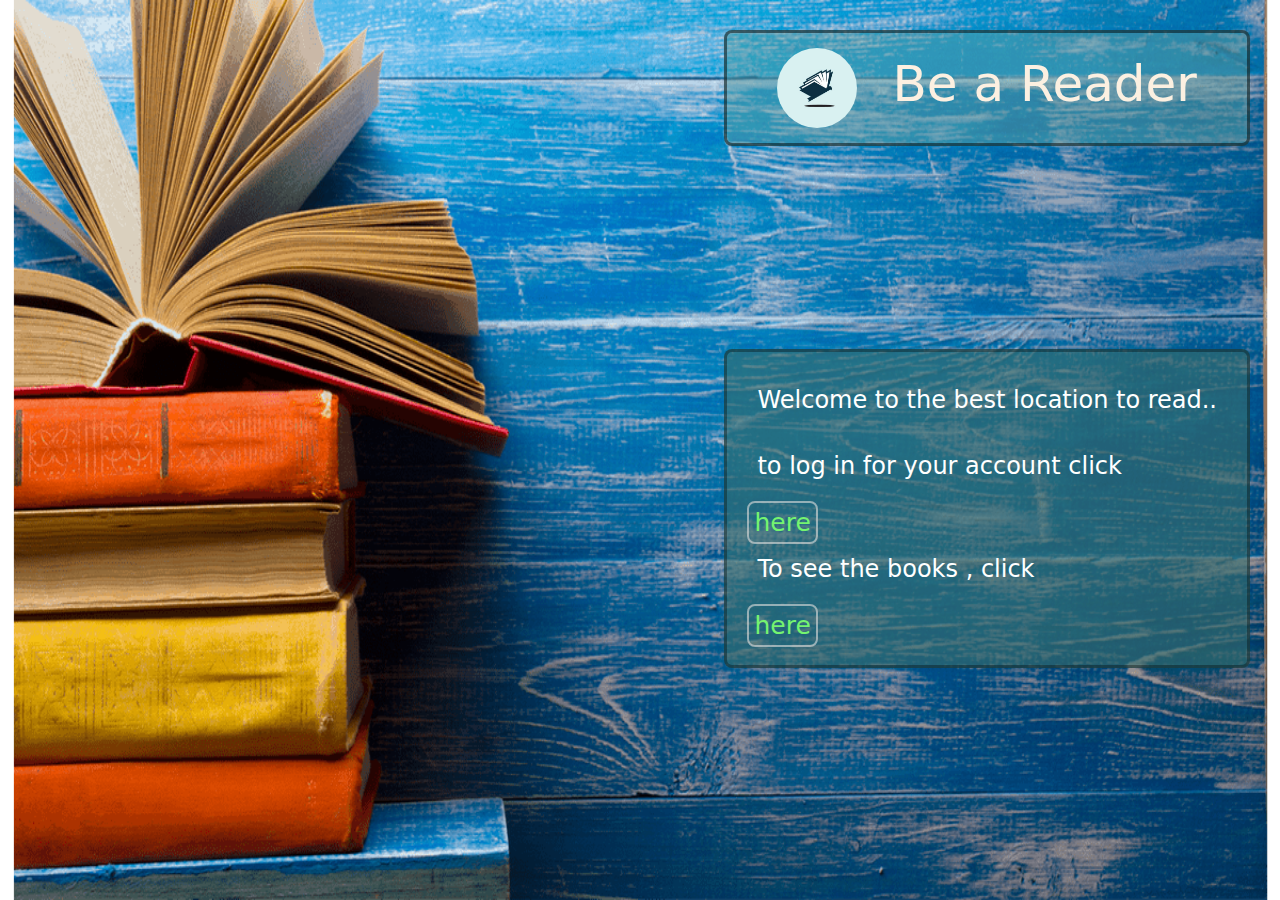
<file: index.html>
<!DOCTYPE html>
<html lang="en">
<head>

    <title>Document</title>
    <link rel="stylesheet" href="css/style.css">
    <link rel="stylesheet" href="../project 12/css/css/font-awesome.min.css">
    <link rel="stylesheet" href="../Bootstrap course/assets/css/botstrab dawnload/bootstrap.min.css">
</head>
<body>
<!-- <header>
  

</header> -->
  

    <div class="home-page">
       
        
        <div class="address">
            <img src="./images/logo book.jpg" alt="">
           <h1>Be a Reader</h1> 
        </div>
        <div class="account-link">
            <p>Welcome to the best location to read..</p>
            <p>to log in for your account click </p>
            <a href="index2.html">here</a>
            <P>To see the books , click </P>
            <a href="index3.html">here</a>
        </div>
       </div>
</html>
</file>
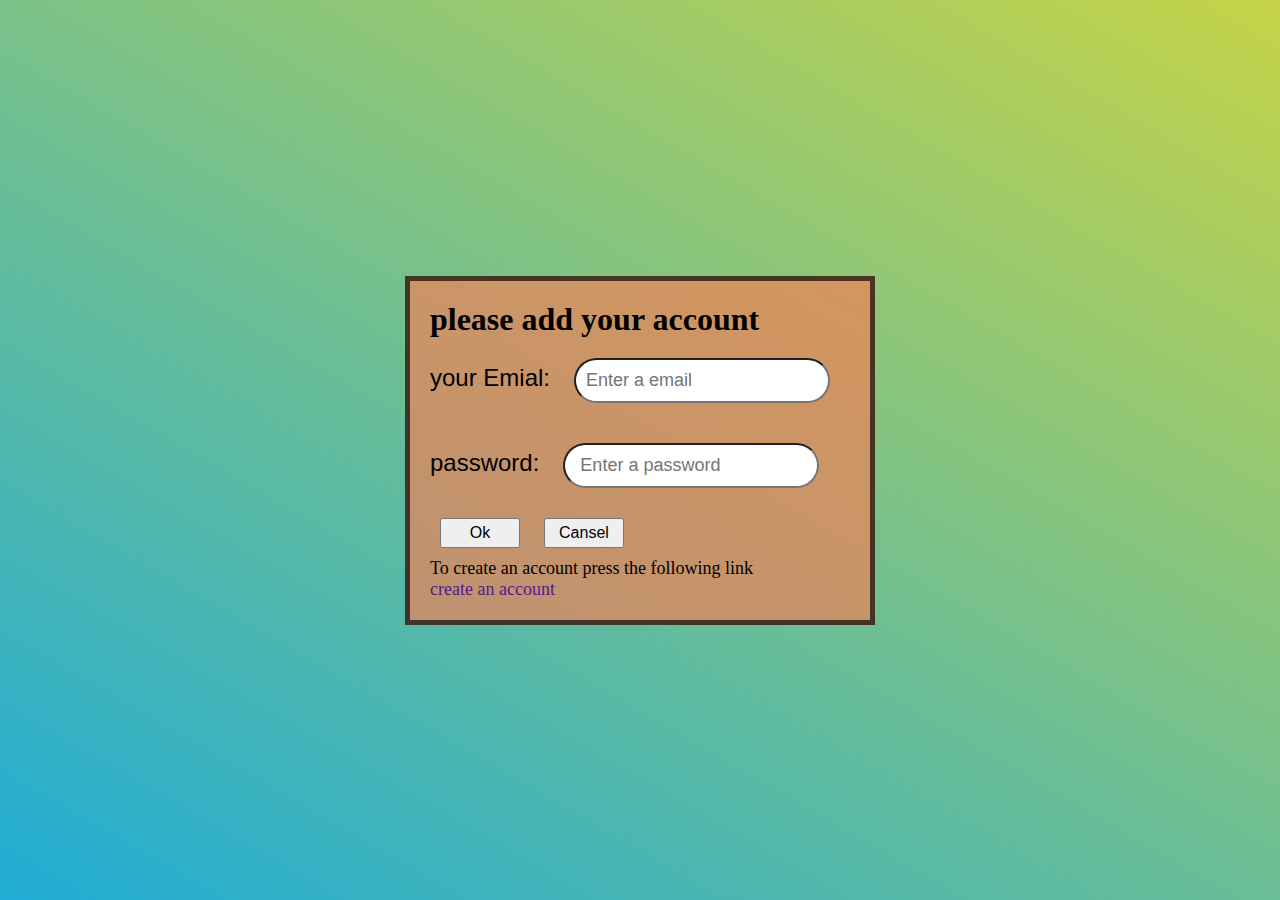
<file: index2.html>
<!DOCTYPE html>
<html lang="en">
<head>
   
    <title>Document</title>
    <link rel="stylesheet" href="css/style2.css">
</head>
<body>
    <div class="home-page-account">
        <div class="your-email">
            <h1>please add your account </h1>
            <form action="index3.html">
            <label>your Emial:</label>
            <input class="x" type="email" placeholder="Enter a email" required>
        <br>
            <label>password:</label>
            <input class="y" type="password" min="8" max="50ss" placeholder=" Enter a password" required>
            <br> 
            <button type="submit">ok</button>
            <button type="reset">cansel</button>
            <br>
            </form>
            <p>To create an account press the following link</p>
            <a href="">create an account</a>
           
        </div>
        
    </div>
</body>
</html>
</file>
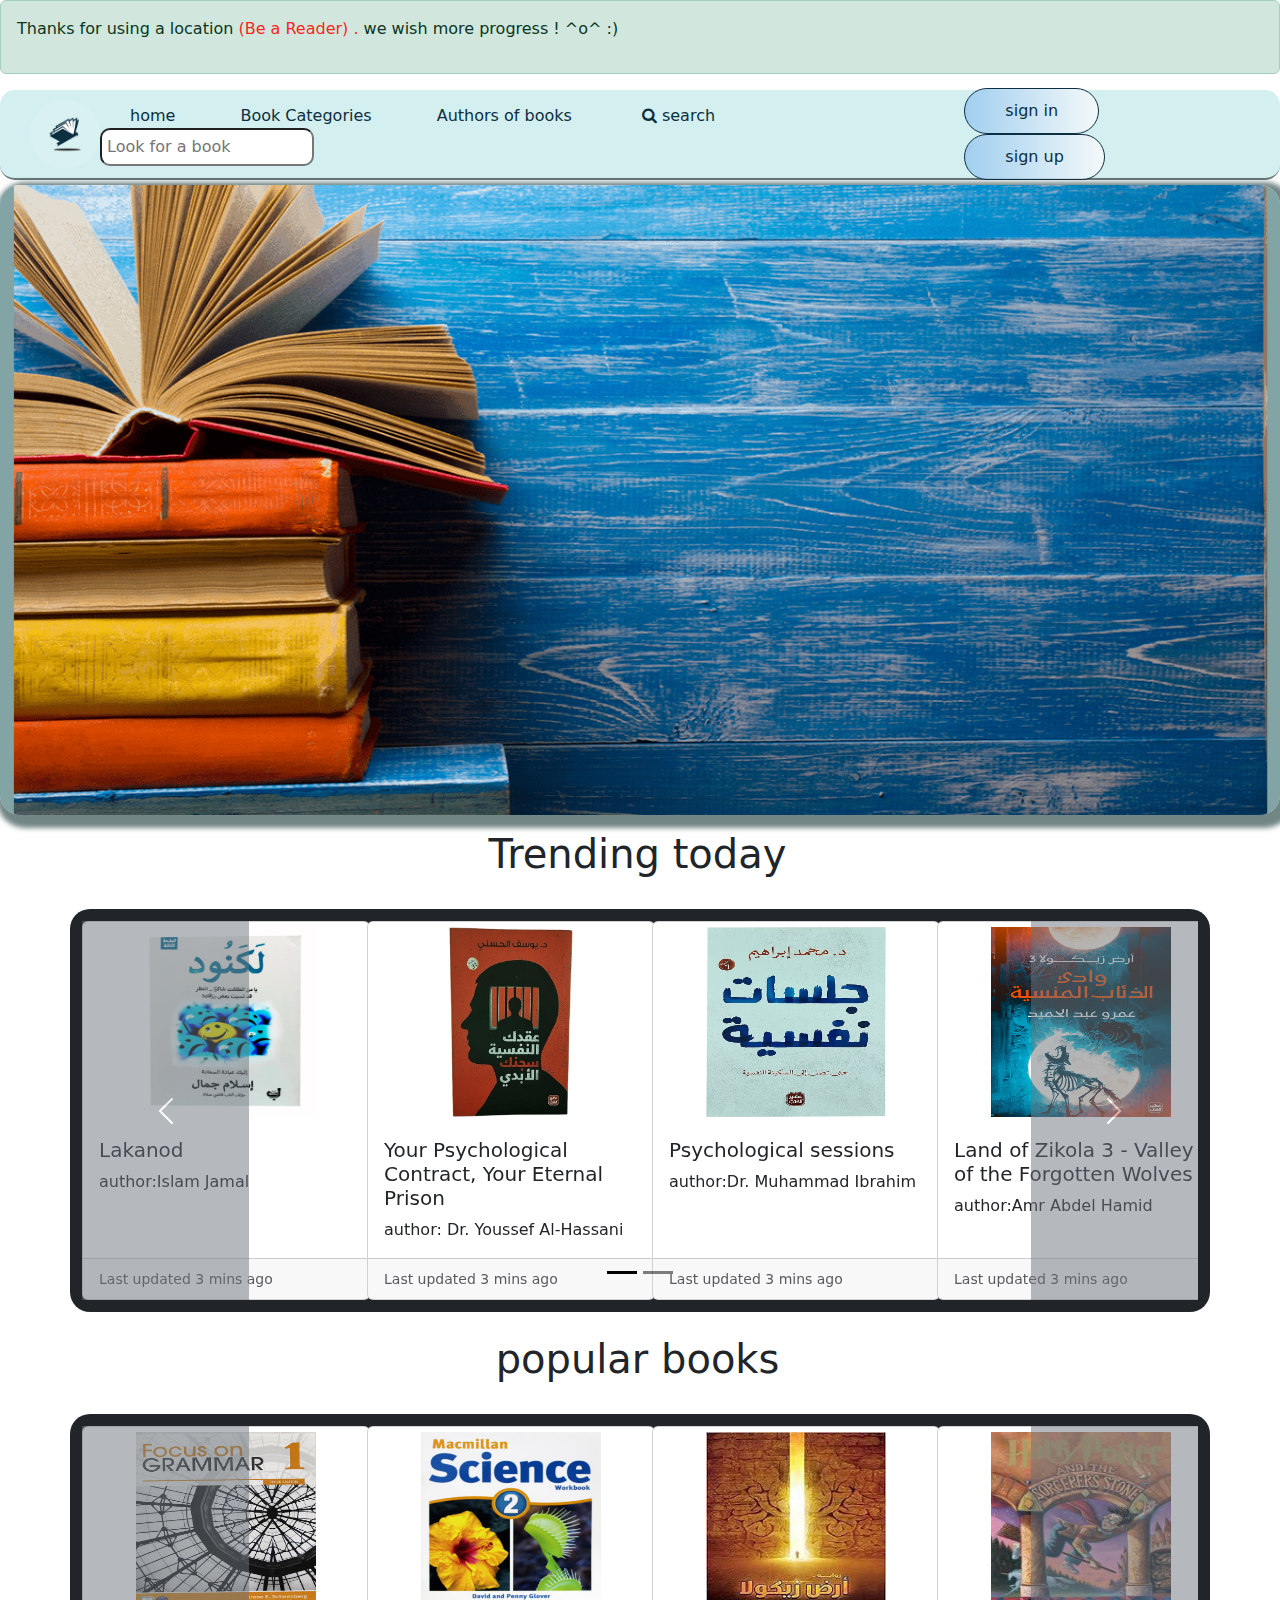
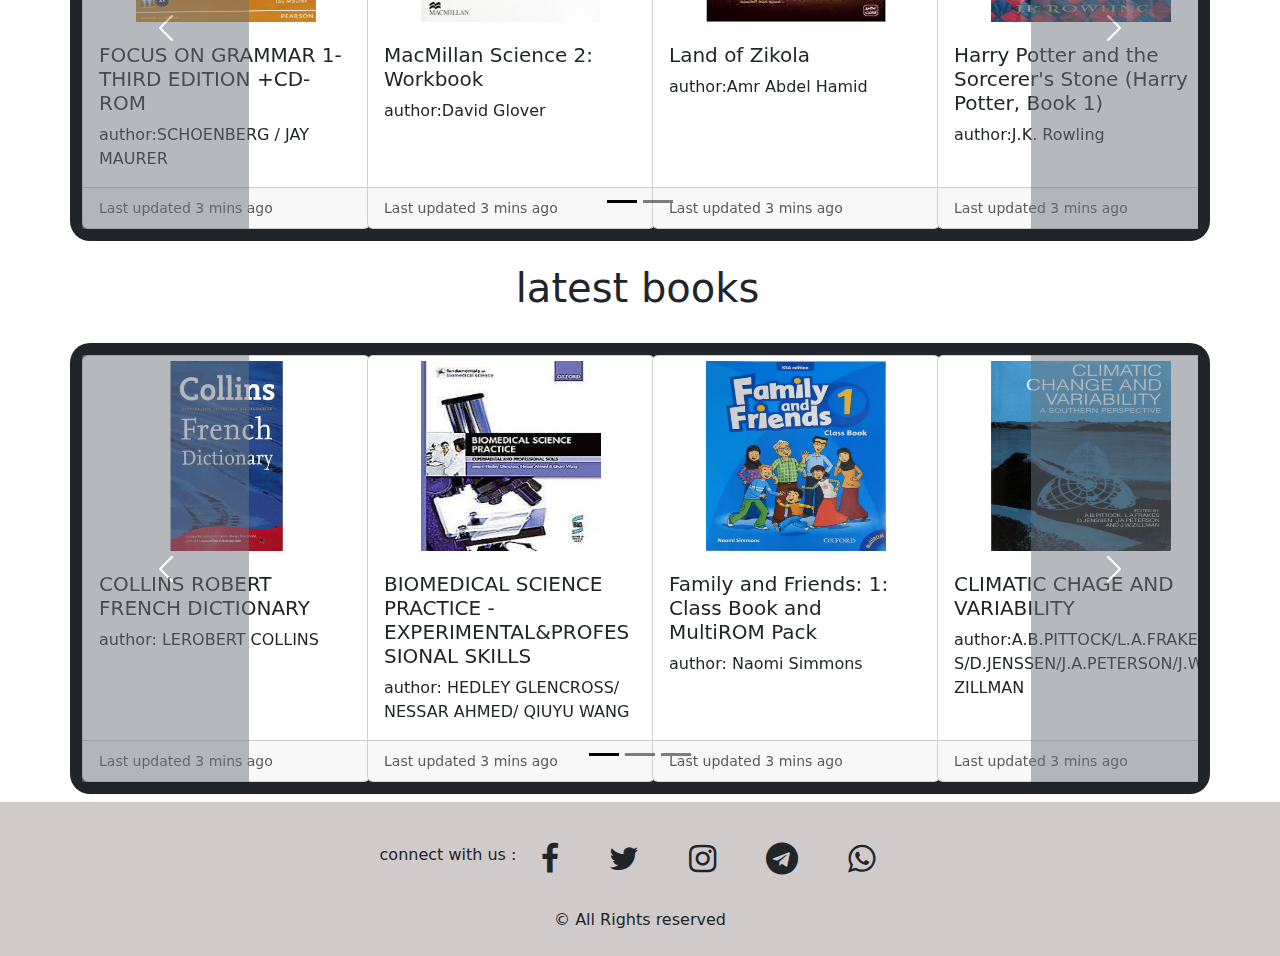
<file: index3.html>
<!DOCTYPE html>
<html lang="en">
<head>
    <meta charset="UTF-8">
    <meta http-equiv="X-UA-Compatible" content="IE=edge">
    <meta name="viewport" content="width=device-width, initial-scale=1.0">
    <title>Document</title>
    <link rel="stylesheet" href="css/style3.css">
    <link rel="stylesheet" href="project 12/css/css/font-awesome.min.css">
  <link rel="stylesheet" href="Bootstrap course/assets/css/botstrab dawnload/bootstrap.min.css">
    <script src="https://cdn.jsdelivr.net/npm/bootstrap@5.3.2/dist/js/bootstrap.bundle.min.js"></script>

</head>
<body>
  <!-- message for you -->
   <div class="alert alert-success"><p> Thanks for using a location <span style="color:rgba(255, 0, 0, 0.871);">(Be a Reader) .</span> we wish more progress ! ^o^  :)</p></div>  
  <!-- header -->
<header>
    <!-- logo -->
        <img src="images/logo book.jpg">
    <!-- navbar -->
        <nav>
            <a href="">home</a>
            <a href="">Book Categories</a>
            <a href="">Authors of books </a>
            <a href=""><i class="fa fa-search fa-1x"style="padding: 5px; "></i>search</a>
             <input class="search" type="text" style="padding: 5px; border-radius: 10px;" placeholder="Look for a book">
           
        </nav>

        <!-- login & logoff -->
        <div class="sign">
            <button ><a href="index2.html">sign in </a> </button>
            <button><a href="index.html">sign up</a> </button>       
        </div>
</header>
<!-- home page -->
<div class="home-page">
</div>

<!--books -->

<div class="titil_slid" style="text-align: center; padding: 10PX; ">
  <h1 style="padding: 5px; margin-right: 5px;">Trending today</h1>
</div>
<div class="container bg-dark" style="padding: 12px; margin-top: 8px; margin-bottom: 8px; border-radius: 20px;" > 
 <!-- slider  -->
 <div id="carousel-trending" class="carousel slide" >
    <div class="carousel-inner" >
        <!-- images -->
      <div class="carousel-item active">
        <div class="row row-cols-1 row-cols-sm-4 " >
          <div class="col">
            <div class="card h-100" style="width: 18rem;">
              <img src="./images/Islam Jamal.jpg" class="card-img-top" alt="...">
              <div class="card-body">
                <h5 class="card-title"> Lakanod  </h5>
                <p class="card-text">author:Islam Jamal</p>
              </div>
              <div class="card-footer">
                <small class="text-body-secondary">Last updated 3 mins ago</small>
              </div>
            </div>
          </div>
          <div class="col">
            <div class="card h-100" style="width: 18rem;">
              <img src="./images/71E2bx2qZTL._AC_UL600_SR600,600_.jpg" class="card-img-top" alt="...">
              <div class="card-body">
                <h5 class="card-title">Your Psychological Contract, Your Eternal Prison</h5>
                <p class="card-text">author: Dr. Youssef Al-Hassani</p>
              </div>
              <div class="card-footer">
                <small class="text-body-secondary">Last updated 3 mins ago</small>
              </div>
            </div>
          </div>
          <div class="col">
            <div class="card h-100" style="width: 18rem;">
              <img src="./images/71D8GvtwsbL._AC_UF1000,1000_QL80_.jpg" class="card-img-top" alt="...">
              <div class="card-body">
                <h5 class="card-title">Psychological sessions</h5>
                <p class="card-text">author:Dr. Muhammad Ibrahim</p>
              </div>
              <div class="card-footer">
                <small class="text-body-secondary">Last updated 3 mins ago</small>
              </div>
            </div>
          </div>
          <div class="col">
            <div class="card h-100" style="width: 18rem;">
              <img src="./images/land of zikola333.jpg" class="card-img-top" alt="...">
              <div class="card-body">
                <h5 class="card-title">Land of Zikola 3 - Valley of the Forgotten Wolves</h5>
                <p class="card-text">author:Amr Abdel Hamid</p>
              </div>
              <div class="card-footer">
                <small class="text-body-secondary">Last updated 3 mins ago</small>
              </div>
            </div>
          </div>
    </div>
    </div>

    <div class="carousel-item " >
      <div class="row row-cols-1 row-cols-sm-4 " >
        <div class="col">
          <div class="card h-100" style="width: 18rem;">
            <img src="./images/FOCUS ON GRAMMAR 1- THIRD EDITION +CD-ROM.avif" class="card-img-top" alt="...">
            <div class="card-body">
              <h5 class="card-title">FOCUS ON GRAMMAR 1- THIRD EDITION +CD-ROM</h5>
              <p class="card-text">author:SCHOENBERG / JAY MAURER</p>
            </div>
            <div class="card-footer">
              <small class="text-body-secondary">Last updated 3 mins ago</small>
            </div>
          </div>
        </div>
        <div class="col">
          <div class="card h-100" style="width: 18rem;">
            <img src="./images/MacMillan Science.avif" class="card-img-top" alt="...">
            <div class="card-body">
              <h5 class="card-title">MacMillan Science 2: Workbook</h5>
              <p class="card-text">author:David Glover</p>
            </div>
            <div class="card-footer">
              <small class="text-body-secondary">Last updated 3 mins ago</small>
            </div>
          </div>
        </div>
        <div class="col">
          <div class="card h-100" style="width: 18rem;">
            <img src="./images/land of zikola.jpg" class="card-img-top" alt="...">
            <div class="card-body">
              <h5 class="card-title">Land of Zikola</h5>
              <p class="card-text">author:Amr Abdel Hamid</p>
            </div>
            <div class="card-footer">
              <small class="text-body-secondary">Last updated 3 mins ago</small>
            </div>
          </div>
        </div>
        <div class="col">
          <div class="card h-100" style="width: 18rem;">
            <img src="./images/harry potter.jpg" class="card-img-top" alt="...">
            <div class="card-body">
              <h5 class="card-title">Harry Potter and the Sorcerer's Stone (Harry Potter, Book 1)</h5>
              <p class="card-text">author:J.K. Rowling</p>
            </div>
            <div class="card-footer">
              <small class="text-body-secondary">Last updated 3 mins ago</small>
            </div>
          </div>
        </div>
    </div>
  </div>
    </div>
   
  
 
    <!-- indicators -->
    <div class="carousel-indicators ">
        <button  style="background-color:black;" type="button" data-bs-target="#carousel-trending" data-bs-slide-to="0" class="active" aria-label="true"></button>
        <button   style="background-color:black;"  type="button" data-bs-target="#carousel-trending" data-bs-slide-to="1" ></button>
    </div>
    <!-- left and right Buttons -->
    <button  class="carousel-control-prev bg-secondary" type="button" data-bs-target="#carousel-trending" data-bs-slide-to="prev">
        <span class="carousel-control-prev-icon "></span>
        <span class="viswally-hidden"></span>
    </button>
    <button class="carousel-control-next bg-secondary" type="button" data-bs-target="#carousel-trending" data-bs-slide-to="next">
        <span class="carousel-control-next-icon "></span>
        <span class="viswally-hidden"></span>
    </button>

    </div>
  </div>

  <div class="titil_slid" style="text-align: center; padding: 10PX; ">
    <h1 style="padding: 5px; margin-right: 5px;">popular books</h1>
  </div>

  <div class="container bg-dark" style="padding: 12px; margin-top: 8px; margin-bottom: 8px; border-radius: 20px;" > 
    <!-- slider  -->
    <div id="carousel-popular" class="carousel slide" >
       <div class="carousel-inner" >
           <!-- images -->
         <div class="carousel-item active" >
           <div class="row row-cols-1 row-cols-sm-4 " >
             <div class="col">
               <div class="card h-100" style="width: 18rem;">
                 <img src="./images/FOCUS ON GRAMMAR 1- THIRD EDITION +CD-ROM.avif" class="card-img-top" alt="...">
                 <div class="card-body">
                   <h5 class="card-title">FOCUS ON GRAMMAR 1- THIRD EDITION +CD-ROM</h5>
                   <p class="card-text">author:SCHOENBERG / JAY MAURER</p>
                 </div>
                 <div class="card-footer">
                   <small class="text-body-secondary">Last updated 3 mins ago</small>
                   
                 </div>
               </div>
             </div>
             <div class="col">
               <div class="card h-100" style="width: 18rem;">
                 <img src="./images/MacMillan Science.avif" class="card-img-top" alt="...">
                 <div class="card-body">
                   <h5 class="card-title">MacMillan Science 2: Workbook</h5>
                   <p class="card-text">author:David Glover</p>
                 </div>
                 <div class="card-footer">
                   <small class="text-body-secondary">Last updated 3 mins ago</small>
                 </div>
               </div>
             </div>
             <div class="col">
               <div class="card h-100" style="width: 18rem;">
                 <img src="./images/land of zikola.jpg" class="card-img-top" alt="...">
                 <div class="card-body">
                   <h5 class="card-title">Land of Zikola</h5>
                   <p class="card-text">author:Amr Abdel Hamid</p>
                 </div>
                 <div class="card-footer">
                   <small class="text-body-secondary">Last updated 3 mins ago</small>
                 </div>
               </div>
             </div>
             <div class="col">
               <div class="card h-100" style="width: 18rem;">
                 <img src="./images/harry potter.jpg" class="card-img-top" alt="...">
                 <div class="card-body">
                   <h5 class="card-title">Harry Potter and the Sorcerer's Stone (Harry Potter, Book 1)</h5>
                   <p class="card-text">author:J.K. Rowling</p>
                 </div>
                 <div class="card-footer">
                   <small class="text-body-secondary">Last updated 3 mins ago</small>
                 </div>
               </div>
             </div>
         </div>
       </div>
         <div class="carousel-item">
           <div class="row row-cols-1 row-cols-sm-4 " >
             <div class="col">
               <div class="card h-100" style="width: 18rem;">
                 <img src="./images/Islam Jamal.jpg" class="card-img-top" alt="...">
                 <div class="card-body">
                   <h5 class="card-title"> Lakanod  </h5>
                   <p class="card-text">author:Islam Jamal</p>
                 </div>
                 <div class="card-footer">
                   <small class="text-body-secondary">Last updated 3 mins ago</small>
                 </div>
               </div>
             </div>
             <div class="col">
               <div class="card h-100" style="width: 18rem;">
                 <img src="./images/71E2bx2qZTL._AC_UL600_SR600,600_.jpg" class="card-img-top" alt="...">
                 <div class="card-body">
                   <h5 class="card-title">Your Psychological Contract, Your Eternal Prison</h5>
                   <p class="card-text">author: Dr. Youssef Al-Hassani</p>
                 </div>
                 <div class="card-footer">
                   <small class="text-body-secondary">Last updated 3 mins ago</small>
                 </div>
               </div>
             </div>
             <div class="col">
               <div class="card h-100" style="width: 18rem;">
                 <img src="./images/71D8GvtwsbL._AC_UF1000,1000_QL80_.jpg" class="card-img-top" alt="...">
                 <div class="card-body">
                   <h5 class="card-title">Psychological sessions</h5>
                   <p class="card-text">author:Dr. Muhammad Ibrahim</p>
                 </div>
                 <div class="card-footer">
                   <small class="text-body-secondary">Last updated 3 mins ago</small>
                 </div>
               </div>
             </div>
             <div class="col">
               <div class="card h-100" style="width: 18rem;">
                 <img src="./images/land of zikola333.jpg" class="card-img-top" alt="...">
                 <div class="card-body">
                   <h5 class="card-title">Land of Zikola 3 - Valley of the Forgotten Wolves</h5>
                   <p class="card-text">author:Amr Abdel Hamid</p>
                 </div>
                 <div class="card-footer">
                   <small class="text-body-secondary">Last updated 3 mins ago</small>
                 </div>
               </div>
             </div>
       </div>
       </div>
       </div>
      
     
    
       <!-- indicators -->
       <div class="carousel-indicators ">
           <button  style="background-color:black;" type="button" data-bs-target="#carousel-popular" data-bs-slide-to="0" class="active" aria-label="true"></button>
           <button   style="background-color:black;"  type="button" data-bs-target="#carousel-popular" data-bs-slide-to="1" ></button>
       </div>
       <!-- left and right Buttons -->
       <button  class="carousel-control-prev bg-secondary" type="button" data-bs-target="#carousel-popular" data-bs-slide-to="prev">
           <span class="carousel-control-prev-icon "></span>
           <span class="viswally-hidden"></span>
       </button>
       <button class="carousel-control-next bg-secondary" type="button" data-bs-target="#carousel-popular" data-bs-slide-to="next">
           <span class="carousel-control-next-icon "></span>
           <span class="viswally-hidden"></span>
       </button>
   
       </div>
     </div>

     <div class="titil_slid" style="text-align: center; padding: 10PX; ">
      <h1 style="padding: 5px; margin-right: 5px;">latest books</h1>
    </div>

    <div class="container bg-dark" style="padding: 12px; margin-top: 8px; margin-bottom: 8px; border-radius: 20px;" > 
    <!-- slider  -->
    <div id="carousel-latest" class="carousel slide" >
       <div class="carousel-inner" >
           <!-- images -->
         <div class="carousel-item active" >
           <div class="row row-cols-1 row-cols-sm-4 " >
             <div class="col">
               <div class="card h-100" style="width: 18rem;">
                 <img src="./images/COLLINS ROBERT FRENCH DICTIONARY2222222.jpg" class="card-img-top " alt="...">
                 <div class="card-body">
                   <h5 class="card-title">COLLINS ROBERT FRENCH DICTIONARY</h5>
                   <p class="card-text">author: LEROBERT COLLINS</p>
                 </div>
                 <div class="card-footer">
                   <small class="text-body-secondary">Last updated 3 mins ago</small>
                 </div>
               </div>
             </div>
             <div class="col">
               <div class="card h-100" style="width: 18rem;">
                 <img src="./images/pgscience.jpg" class="card-img-top" alt="...">
                 <div class="card-body">
                   <h5 class="card-title">BIOMEDICAL SCIENCE PRACTICE -EXPERIMENTAL&PROFESSIONAL SKILLS</h5>
                   <p class="card-text">author: HEDLEY GLENCROSS/ NESSAR AHMED/ QIUYU WANG</p>
                 </div>
                 <div class="card-footer">
                   <small class="text-body-secondary">Last updated 3 mins ago</small>
                 </div>
               </div>
             </div>
             <div class="col">
               <div class="card h-100" style="width: 18rem;">
                 <img src="./images/4ba39a96-c649-42fa-b2e0-87dc5275001d.avif" class="card-img-top" alt="...">
                 <div class="card-body">
                   <h5 class="card-title">Family and Friends: 1: Class Book and MultiROM Pack</h5>
                   <p class="card-text">author: Naomi Simmons</p>
                 </div>
                 <div class="card-footer">
                   <small class="text-body-secondary">Last updated 3 mins ago</small>
                 </div>
               </div>
             </div>
             <div class="col">
               <div class="card h-100" style="width: 18rem;">
                 <img src="./images/CLIMATIC CHAGE AND VARIABILITY.avif" class="card-img-top" alt="...">
                 <div class="card-body">
                   <h5 class="card-title">CLIMATIC CHAGE AND VARIABILITY</h5>
                   <p class="card-text">author:A.B.PITTOCK/L.A.FRAKES/D.JENSSEN/J.A.PETERSON/J.W.ZILLMAN</p>
                 </div>
                 <div class="card-footer">
                   <small class="text-body-secondary">Last updated 3 mins ago</small>
                 </div>
               </div>
             </div>
       </div>
           </div>
                     
               
              
             
         
         <div class="carousel-item">
           <div class="row row-cols-1 row-cols-sm-4 " >
             <div class="col">
               <div class="card h-100" style="width: 18rem;">
                 <img src="./images/FOCUS ON GRAMMAR 1- THIRD EDITION +CD-ROM.avif" class="card-img-top" alt="...">
                 <div class="card-body">
                   <h5 class="card-title">FOCUS ON GRAMMAR 1- THIRD EDITION +CD-ROM</h5>
                   <p class="card-text">author:SCHOENBERG / JAY MAURER</p>
                 </div>
                 <div class="card-footer">
                   <small class="text-body-secondary">Last updated 3 mins ago</small>
                 </div>
               </div>
             </div>
             <div class="col">
               <div class="card h-100" style="width: 18rem;">
                 <img src="./images/MacMillan Science.avif" class="card-img-top" alt="...">
                 <div class="card-body">
                   <h5 class="card-title">MacMillan Science 2: Workbook</h5>
                   <p class="card-text">author:David Glover</p>
                 </div>
                 <div class="card-footer">
                   <small class="text-body-secondary">Last updated 3 mins ago</small>
                 </div>
               </div>
             </div>
             <div class="col">
               <div class="card h-100" style="width: 18rem;">
                 <img src="./images/land of zikola.jpg" class="card-img-top" alt="...">
                 <div class="card-body">
                   <h5 class="card-title">Land of Zikola</h5>
                   <p class="card-text">author:Amr Abdel Hamid</p>
                 </div>
                 <div class="card-footer">
                   <small class="text-body-secondary">Last updated 3 mins ago</small>
                 </div>
               </div>
             </div>
             <div class="col">
               <div class="card h-100" style="width: 18rem;">
                 <img src="./images/harry potter.jpg" class="card-img-top" alt="...">
                 <div class="card-body">
                   <h5 class="card-title">Harry Potter and the Sorcerer's Stone (Harry Potter, Book 1)</h5>
                   <p class="card-text">author:J.K. Rowling</p>
                 </div>
                 <div class="card-footer">
                   <small class="text-body-secondary">Last updated 3 mins ago</small>
                 </div>
               </div>
             </div>
         </div>
       </div>
         <div class="carousel-item">
           <div class="row row-cols-1 row-cols-sm-4 " >
             <div class="col">
               <div class="card h-100" style="width: 18rem;">
                 <img src="./images/Islam Jamal.jpg" class="card-img-top" alt="...">
                 <div class="card-body">
                   <h5 class="card-title"> Lakanod  </h5>
                   <p class="card-text">author:Islam Jamal</p>
                 </div>
                 <div class="card-footer">
                   <small class="text-body-secondary">Last updated 3 mins ago</small>
                 </div>
               </div>
             </div>
             <div class="col">
               <div class="card h-100" style="width: 18rem;">
                 <img src="./images/71E2bx2qZTL._AC_UL600_SR600,600_.jpg" class="card-img-top" alt="...">
                 <div class="card-body">
                   <h5 class="card-title">Your Psychological Contract, Your Eternal Prison</h5>
                   <p class="card-text">author: Dr. Youssef Al-Hassani</p>
                 </div>
                 <div class="card-footer">
                   <small class="text-body-secondary">Last updated 3 mins ago</small>
                 </div>
               </div>
             </div>
             <div class="col">
               <div class="card h-100" style="width: 18rem;">
                 <img src="./images/71D8GvtwsbL._AC_UF1000,1000_QL80_.jpg" class="card-img-top" alt="...">
                 <div class="card-body">
                   <h5 class="card-title">Psychological sessions</h5>
                   <p class="card-text">author:Dr. Muhammad Ibrahim</p>
                 </div>
                 <div class="card-footer">
                   <small class="text-body-secondary">Last updated 3 mins ago</small>
                 </div>
               </div>
             </div>
             <div class="col">
               <div class="card h-100" style="width: 18rem;">
                 <img src="./images/land of zikola333.jpg" class="card-img-top" alt="...">
                 <div class="card-body">
                   <h5 class="card-title">Land of Zikola 3 - Valley of the Forgotten Wolves</h5>
                   <p class="card-text">author:Amr Abdel Hamid</p>
                 </div>
                 <div class="card-footer">
                   <small class="text-body-secondary">Last updated 3 mins ago</small>
                 </div>
               </div>
             </div>
       </div>
       </div>
       </div>
      
     
    
       <!-- indicators -->
       <div class="carousel-indicators ">
           <button  style="background-color:black;" type="button" data-bs-target="#carousel-latest" data-bs-slide-to="0" class="active" aria-label="true"></button>
           <button   style="background-color:black;"  type="button" data-bs-target="#carousel-latest" data-bs-slide-to="1" ></button>
           <button  style="background-color:black;"  type="button" data-bs-target="#carousel-latest" data-bs-slide-to="2" ></button>
       </div>
       <!-- left and right Buttons -->
       <button  class="carousel-control-prev bg-secondary" type="button" data-bs-target="#carousel-latest" data-bs-slide-to="prev">
           <span class="carousel-control-prev-icon "></span>
           <span class="viswally-hidden"></span>
       </button>
       <button class="carousel-control-next bg-secondary" type="button" data-bs-target="#carousel-latest" data-bs-slide-to="next">
           <span class="carousel-control-next-icon "></span>
           <span class="viswally-hidden"></span>
       </button>
   
       </div>
     </div>


<!-- footer -->
<footer>
  <div class="social">

    <h6>connect with us : </h6>
    
        <div>    <i class=" fa fa-facebook fa-2x" ></i>  </div>
        <div>    <i class="fa fa-twitter fa-2x"></i>  </div>
        <div>    <i class="fa fa-instagram fa-2x"></i>  </div>
        <div>    <i class="fa fa-telegram fa-2x"></i>  </div>
        <div>    <i class="fa fa-whatsapp fa-2x"></i>  </div>
    </div>
    <p>&copy; All Rights reserved</p>
    
</footer>


 <!-- <div class="rating">
<div class="star-icon">
<input type="radio" name="rating" id="rating1">
<label for="rating1" class="fa fa-star"></label>
<input type="radio" name="rating" id="rating2">
<label for="rating2" class="fa fa-star"></label>
<input type="radio" name="rating" id="rating3">
<label for="rating3" class="fa fa-star"></label>
<input type="radio" name="rating" id="rating4">
<label for="rating4" class="fa fa-star"></label>
<input type="radio" name="rating" id="rating5">
<label for="rating5" class="fa fa-star"></label>
</div>
</div>   -->
  
    
</body>
</html>
</file>
<file: css/style.css>
*{
    padding: 0;
    margin: 0;
    box-sizing: border-box;
}


.home-page{
    height: 100vh;
    background-image: url(../images/293afca3658b6bbaa857d24c39759b13.png);
    background-size: 100% 100%;
    display:grid;
    justify-content: end;
    align-items: start;
    padding: 30px;
}
.address{
    border: 3.5px solid rgba(0, 0, 0, 0.486);
    background-color: rgba(95, 158, 160, 0.479);
     padding: 15px;
     border-radius: 8PX;
    /* position: absolute;
    left: 65%;
    top: 3%;  */
    display: flex;
    justify-content: space-evenly;
    align-items: center;
}
.address h1{
    /* font-weight: bolder; */
    font-size: 50px;
    color: rgb(252, 240, 225);
}
.address img{
    border-radius: 50%;
    width: 80px;
    height: 80px;
   
}
.address:hover{
    cursor: pointer;
    box-shadow: 4px 5px 5px 4px rgba(191, 196, 217, 0.882),5px 1px 5px 1px white ;
}

.account-link{
    background-color: rgba(55, 109, 109, 0.623);
    border: 3px solid rgba(0, 0, 0, 0.336);
    /* position: absolute;
    left: 60%;
    top: 40%; */
    padding: 20px;
    border-radius: 8PX;


}

.account-link p{
    color:white;
    padding: 10px;
    margin-bottom: 10px;
    font-size: x-large;
}
.account-link a{
    
    font-size: 25px ;
    text-decoration: none;
    color: rgb(117, 244, 112);
    border: 2px solid rgba(219, 219, 218, 0.623);
    padding: 5px;
    border-radius: 8PX;


    
}
.account-link a:hover{
    text-transform: uppercase;
    transition: 0.5s;
    font-size: xx-large;
}
</file>
<file: css/style2.css>
*{
    padding: 0;
    margin: 0;
    box-sizing: border-box;
}


.home-page-account{
    height: 100vh;
    background:linear-gradient(30deg,rgb(32, 172, 214),rgb(197, 211, 72)) ;
    display: grid;
    justify-content: center;
    align-items: center;
}


.your-email{
    width: 100%;
    background-color: rgba(243, 127, 85, 0.671);
    border: 5px solid rgba(0, 0, 0, 0.651);
    padding: 20px;
    /* position: absolute;
    left: 40%;
    top: 30%; */
   
}
form label{
    font-size: x-large;
    font-family: Arial, Helvetica, sans-serif;
    padding: 10px 0px 0px 0px;
    
}
.your-email h1{
    font-family: cursive;
}

form input{
    font-size: large;
    padding: 10px;
    border-radius: 40px;
}



.x,.y{
    margin: 20px;
}

form button{
    width: 80px;
    height: 30px;
    font-size: medium;
    cursor: pointer;
    font-family: Arial, Helvetica, sans-serif;
    text-transform: capitalize;
    margin: 10px;
}         

form button:hover{
background-color: rgba(205, 122, 92, 0.552) ;
border-radius: 50px;
}


.your-email p {
 font-size:large;
}

 .your-email a{
    text-decoration: none;
    font-size: large;
 }
</file>
<file: css/style3.css>
*{
    padding: 0;
    margin: 0;
    box-sizing: border-box;
}

header{
    padding: 30px;
    display: flex;
    justify-content: space-between;
    align-items: center;
    background-color: rgba(61, 185, 185, 0.226);
    border-bottom: 2px solid rgba(0, 0, 0, 0.496);
    /* box-shadow: 5px 5px 5px 10px  rgba(61, 185, 185, 0.226); */
    /*style=" position:sticky; top: 0; "*/
    height: 10vh;
    margin: 0px 0px 5px 0px ;
    border-radius: 15px;
    
}


header img{
    width: 70px;
    height: 70px;
    border-radius: 50px;
    cursor: pointer;
   
}

header  a{
    padding: 15px;
    margin: 15px;
    text-decoration: none;
    color:rgb(12, 47, 66);
}
header nav a:hover{
    border-bottom: 3px solid rgb(12, 47, 66);
    border-radius: 25px;
}

header button{
    padding: 10px;
    margin-left: 8px;
    color:rgb(12, 47, 66);
    border: 1px solid rgb(12, 47, 66);
    border-radius: 100px;
    background: linear-gradient(to right , rgba(151, 200, 239, 0.833) ,rgba(251, 251, 252, 0.816));
}
header button:hover{
    transform:translate(-2%,-15%);
    transition: 0.3s;
    cursor: pointer;
}


.home-page{
    padding: 30px;
    height: 70vh;
    background-image: url(../images/293afca3658b6bbaa857d24c39759b13\ \(1\).jpg);
    background-color:  rgba(55, 109, 109, 0.623);
    background-size: 100% 100%;
    /* border: 2px solid black; */
    box-shadow: 5px 5px 5px 8px  rgba(31, 61, 61, 0.623);
    animation-name: photo;
    animation-delay: 10s;
    animation-duration: 20s;
    animation-iteration-count: infinite;
    border-radius: 20px;
}
@keyframes photo {  25% {
    background-image: url(../images/bk\ library\ 1.jpg);
}
50%{background-image: url(../images/bk333.avif);}

75%{background-image: url(../images/33.gif);}

 100%{background-image: url(../images/bk\ 111.avif);}   
}


.books{
    padding: 15px;
    display: flex;
    justify-content: space-around;
    align-items: center;
    flex-wrap: wrap; 
}
.books .a{
    padding: 15px;
    display: flex;
    justify-content: space-around;
    align-items: center;
        
}
.books .b{
    padding: 15px;
    display: flex;
    justify-content: space-around;
    align-items: center;
    /* flex-wrap: wrap;  */
}
.books .c{
    padding: 15px;
    display: flex;
    justify-content: space-around;
    align-items: center;
    /* flex-wrap: wrap;  */
}
.social{
    padding: 15px;
    display: flex;
    justify-content: space-around;
    align-items: center;
}

.books .the-book{
    padding: 15px;
    margin: 10px 10px;
    height: 250px;
    width: 20%;
    border: 2px solid black;
    text-align: center;
    
}
.books .the-book:hover{
    cursor: pointer;
    box-shadow: 2px 2px 3px 0px blue;
    transform: translate(0%,-5%);
    transition: 0.5s;
}


.books .the-book img{
    width: 200px;
    height: 200px;
}


.carousel-item .card-img-top{
    width: 190px;
    height: 200px;
    padding: 5px;
    align-self: center;
    cursor: pointer;
   
   
}




footer{
    padding: 8px;
    background-color: rgba(147, 130, 130, 0.429);
   text-align: center;
   display: block;
}
.social{
    padding: 8px;
    display: flex;
    justify-content: center;
    align-items: center;
}
.social i{
    padding: 15px;
    margin: 10px;
    
}
.social i:hover{
    cursor: pointer;
    transform:rotate(360deg);
    transition: 2s;
}


footer h5{
    font-family:Verdana, Geneva, Tahoma, sans-serif;
}


     /* .rating .star-icon{
        color: #ffe400;
        font-family:sans-serif ;
        font-weight: 100;
        text-align: center;
        text-transform: uppercase;

    }

    .rating input{
        display: none;
        font-size: 20px;
        text-shadow: 1px 1px 0 #ffe400;
        cursor: pointer;
    }

    .rating label{
        font-size: 20px;
        text-shadow: 1px 1px 0 #ffe400;
        cursor: pointer;
    }

    .rating input:checked + label ~ label{
        color: #838383;

    }

    .rating label:active{
        transform: scale(0.8);
        transition: 0.2s ease;
    }  

     */
</file>
